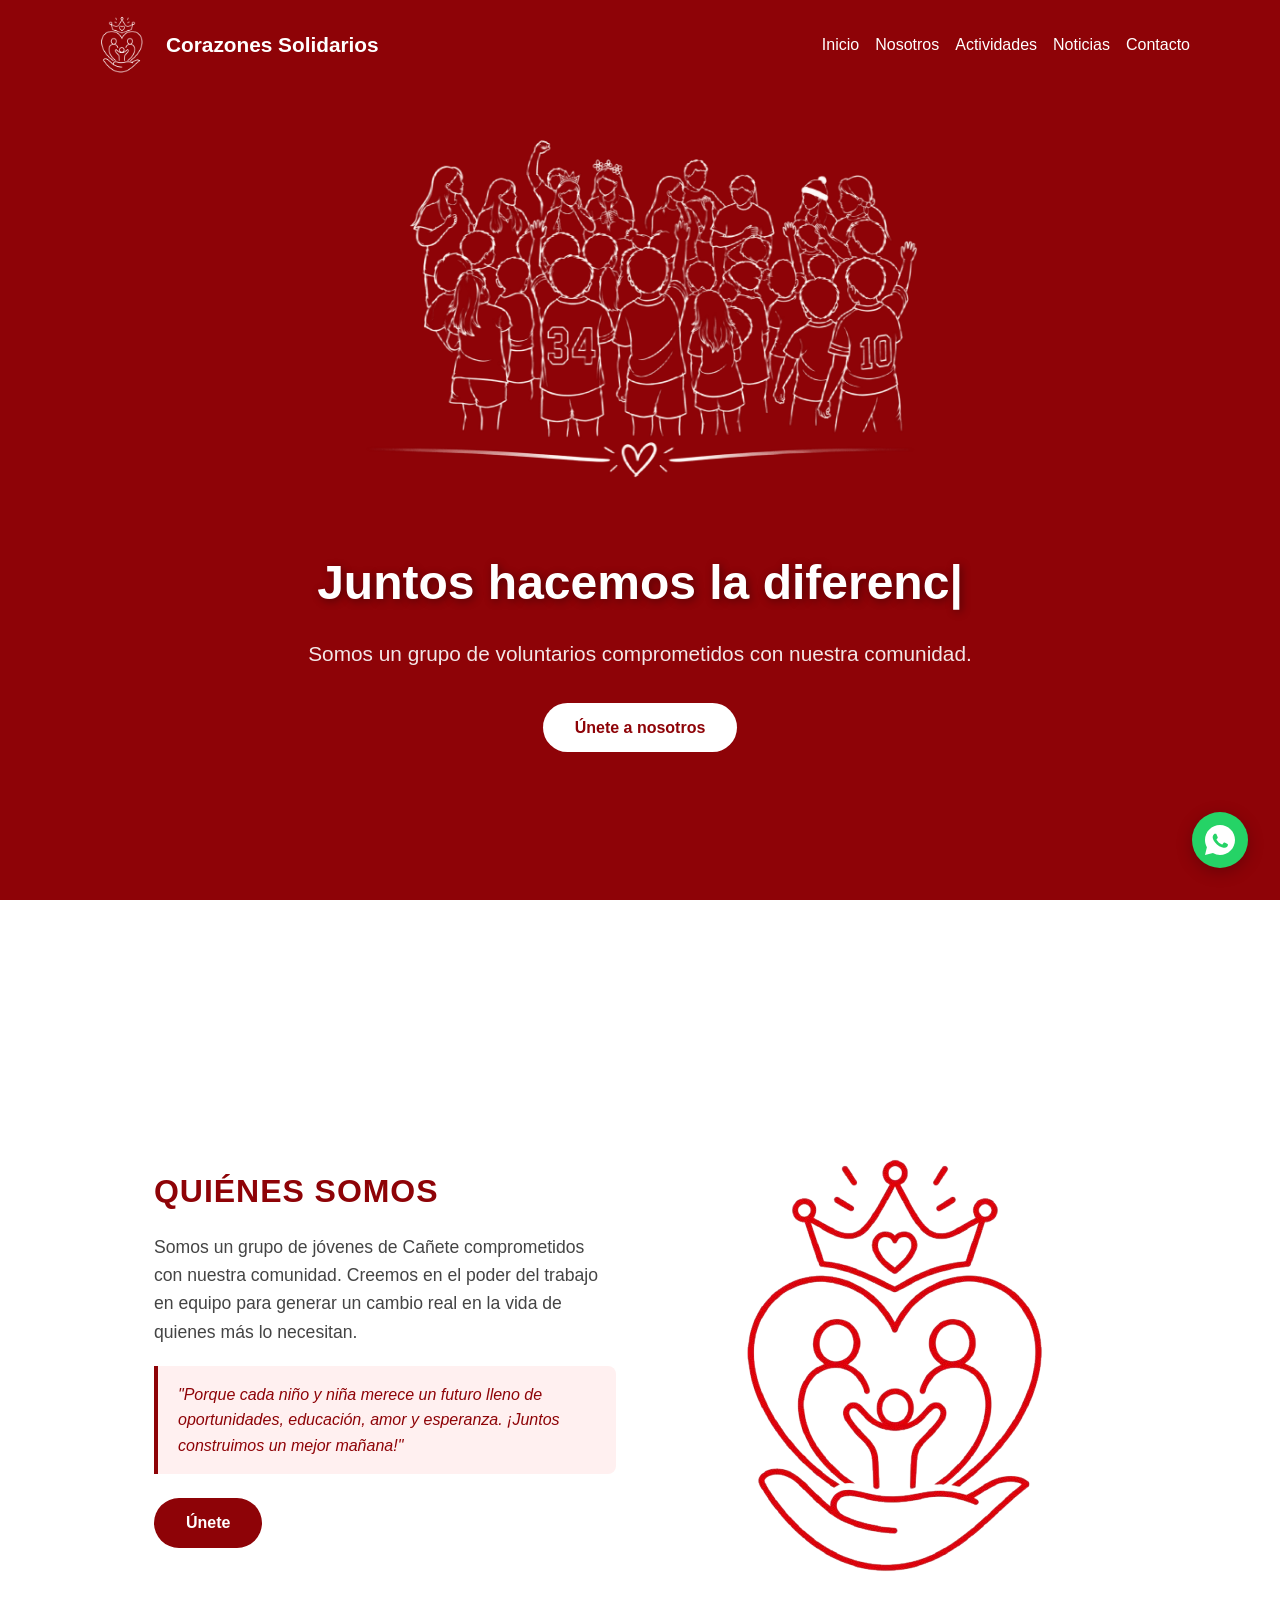
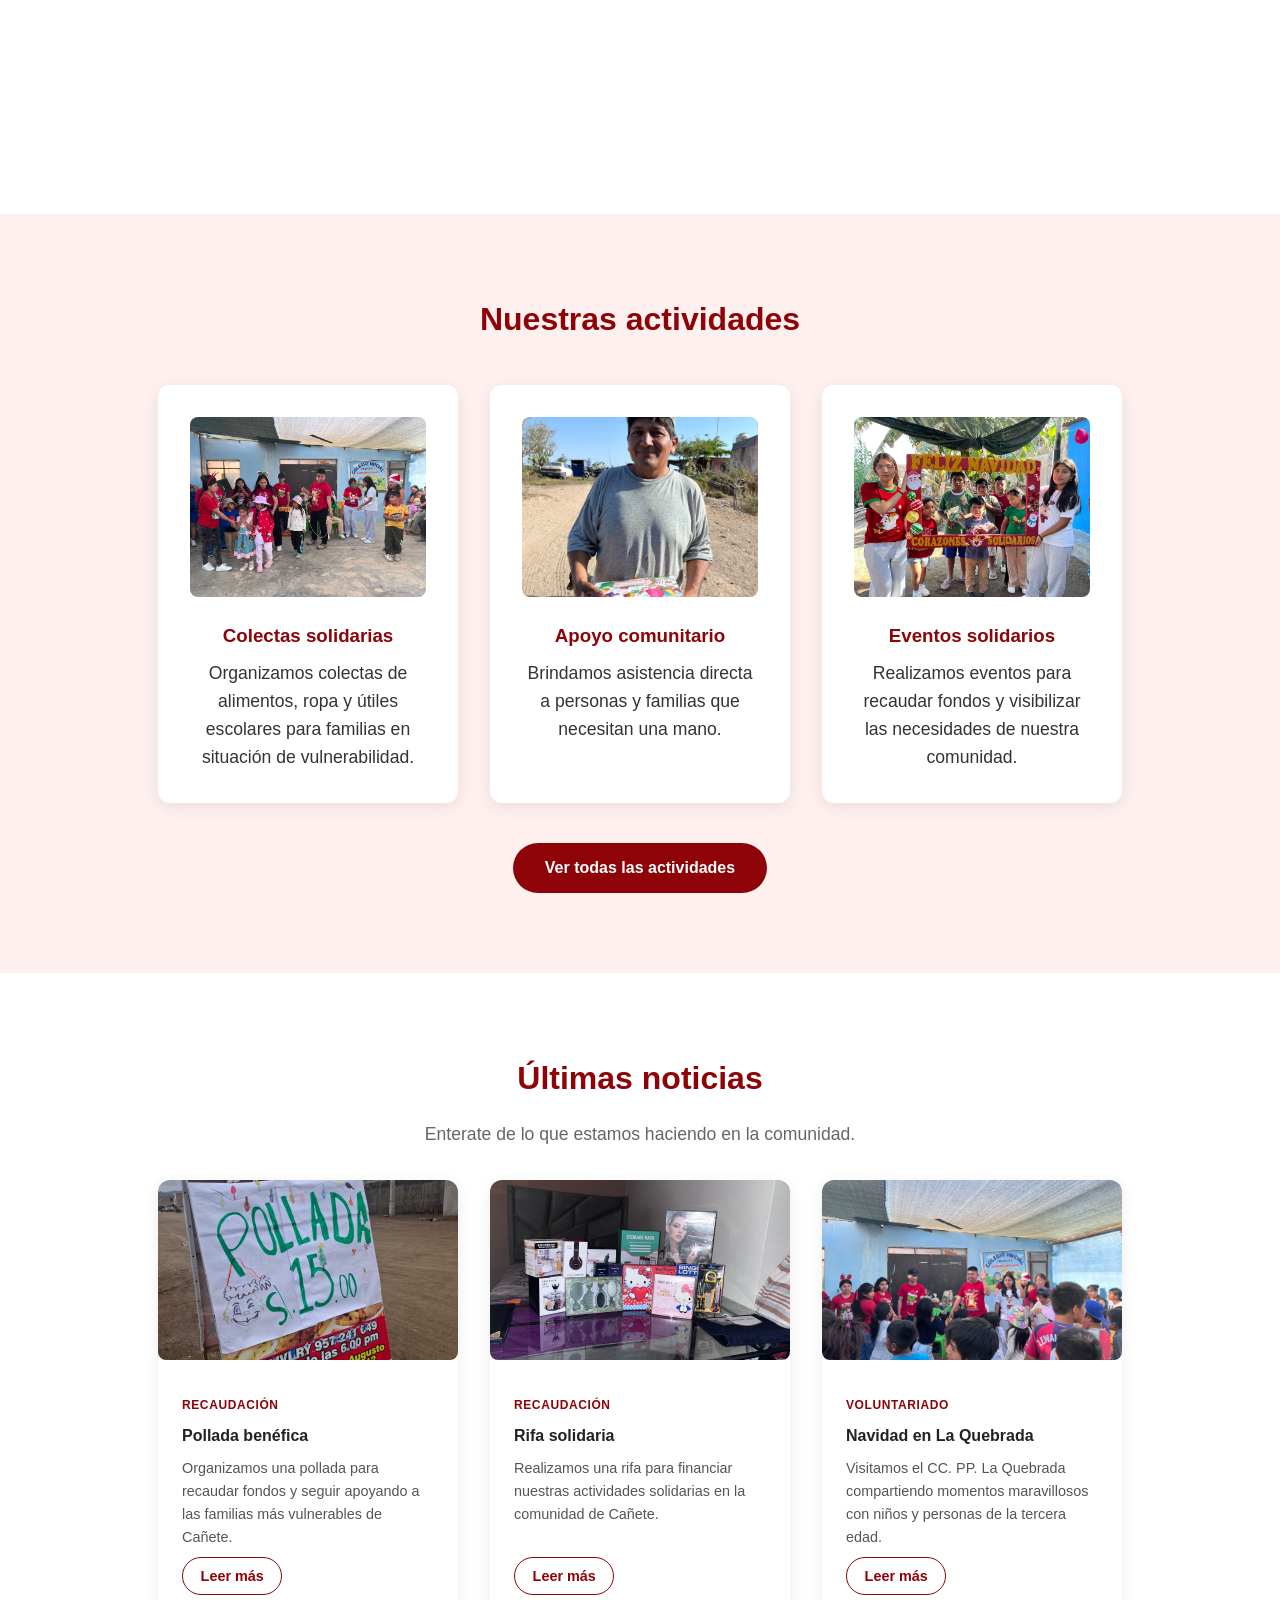
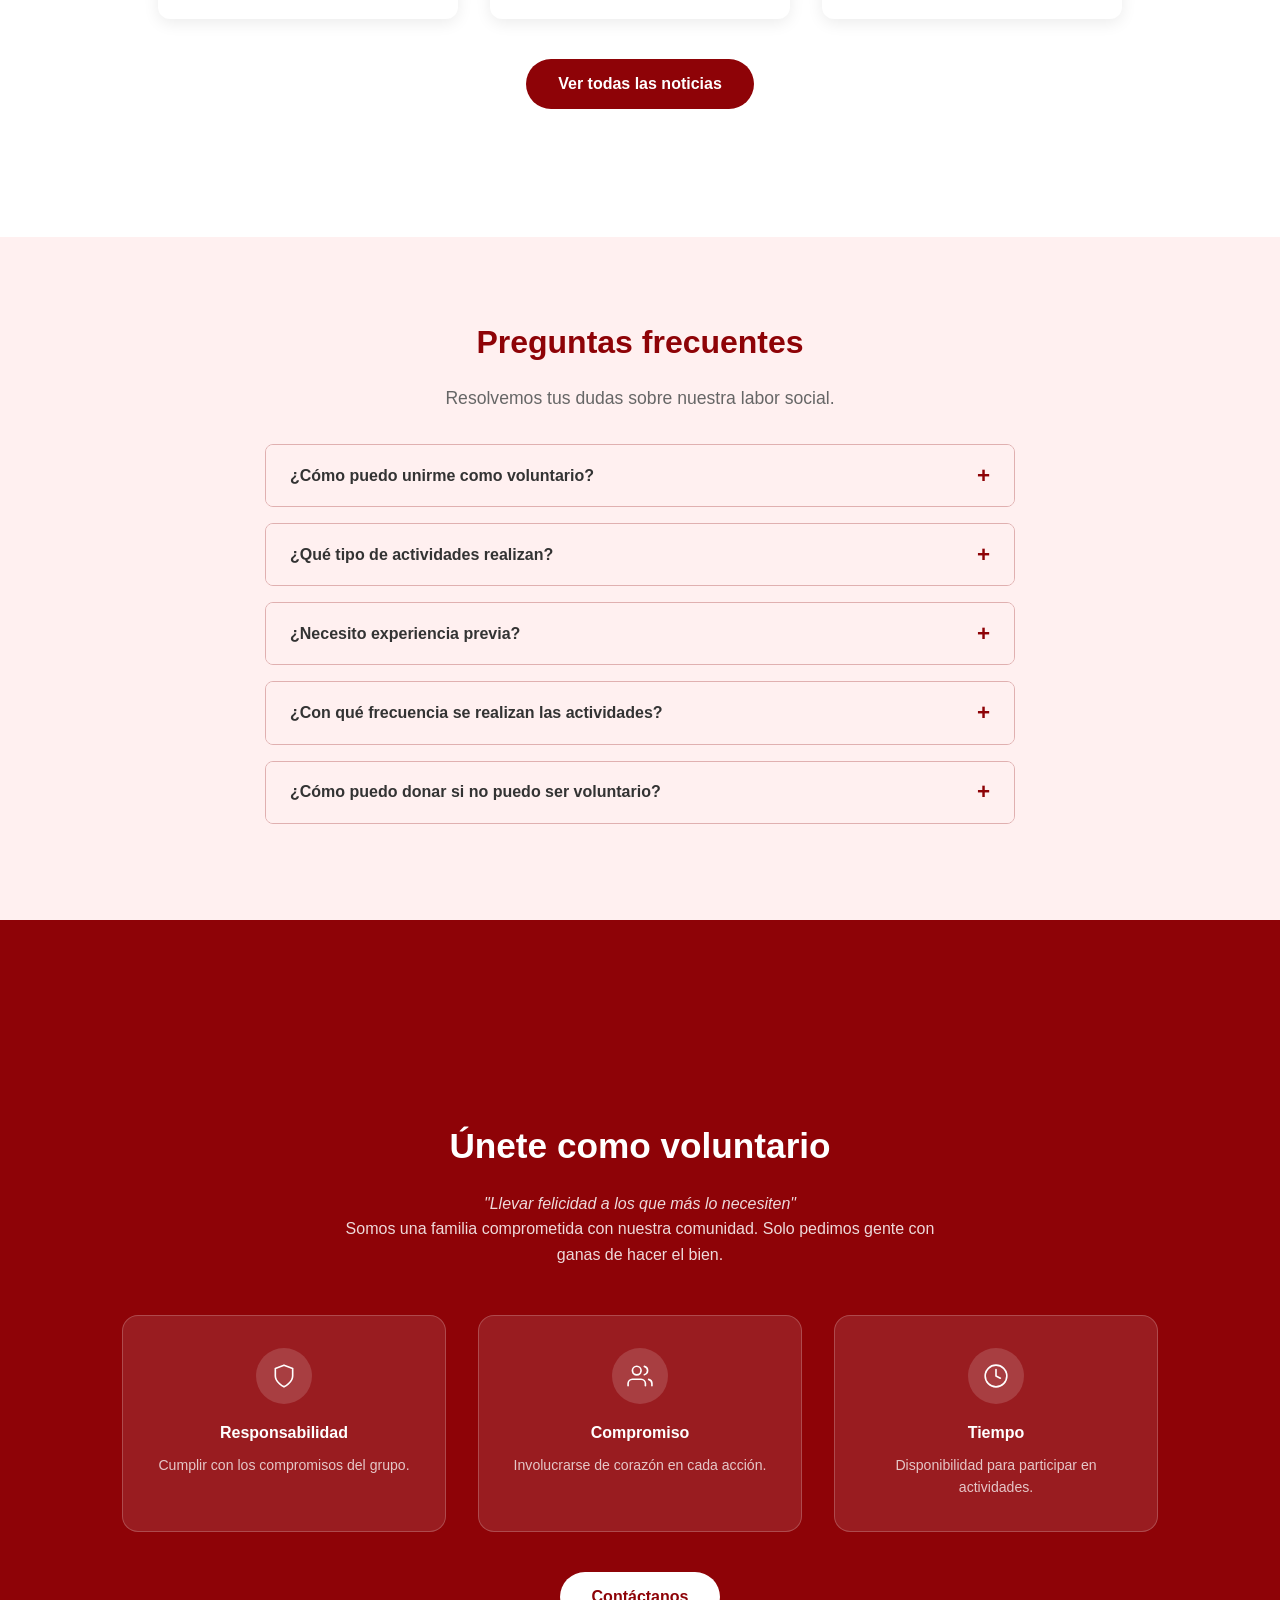
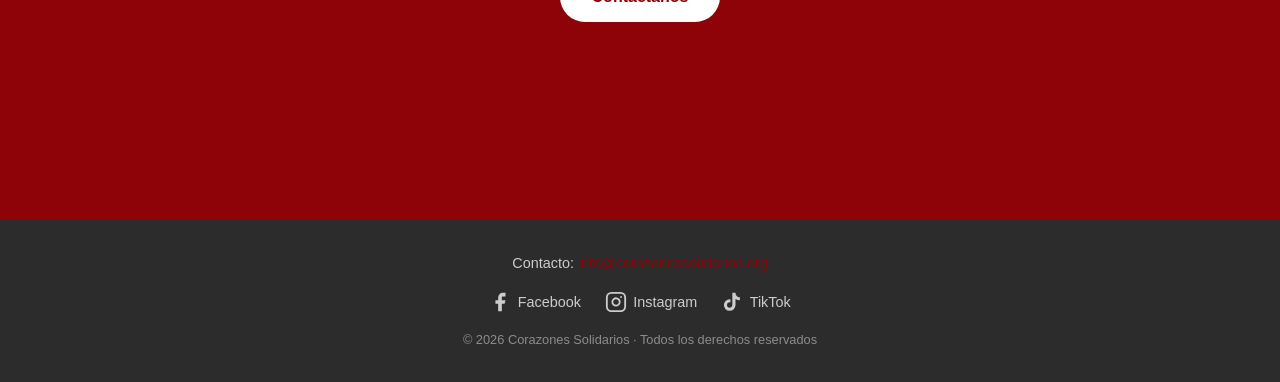
<file: index.html>
<!DOCTYPE html>
<html lang="es">
<head>
  <meta charset="UTF-8" />
  <meta name="viewport" content="width=device-width, initial-scale=1.0" />
  <title>Corazones Solidarios</title>
  <link rel="stylesheet" href="css/styles.css" />
</head>
<body>

  <div id="nav-overlay" class="nav-overlay"></div>

  <ul id="nav-menu">
    <li><a href="index.html">Inicio</a></li>
    <li><a href="quienes-somos.html">Nosotros</a></li>
    <li><a href="actividades.html">Actividades</a></li>
    <li><a href="noticias.html">Noticias</a></li>
    <li><a href="contacto.html">Contacto</a></li>
  </ul>

  <!-- HERO + HEADER fusionados -->
  <section class="hero">

    <header>
      <div class="nav-container">
        <div class="logo">
          <img src="images/logo.png" alt="Corazones Solidarios" onerror="this.style.display='none'" />
          <span>Corazones Solidarios</span>
        </div>
        <nav>
          <ul class="nav-desktop">
            <li><a href="index.html">Inicio</a></li>
            <li><a href="quienes-somos.html">Nosotros</a></li>
            <li><a href="actividades.html">Actividades</a></li>
            <li><a href="noticias.html">Noticias</a></li>
            <li><a href="contacto.html">Contacto</a></li>
          </ul>
          <button class="hamburger" id="hamburger" aria-label="Menú">
            <span></span><span></span><span></span>
          </button>
        </nav>
      </div>
    </header>

    <div class="hero-content">
      <img src="images/portadaSinFondo.png" alt="Voluntarios" class="hero-img" />
      <h1 id="typewriter"></h1>
      <p>Somos un grupo de voluntarios comprometidos con nuestra comunidad.</p>
      <a href="#voluntariado" class="btn">Únete a nosotros</a>
    </div>

  </section>

  <!-- QUIÉNES SOMOS -->
  <section id="quienes-somos" class="section quienes-somos-full">
    <div class="quienes-grid">
      <div class="quienes-texto">
        <h2>Quiénes somos</h2>
        <p>Somos un grupo de jóvenes de Cañete comprometidos con nuestra comunidad. Creemos en el poder del trabajo en equipo para generar un cambio real en la vida de quienes más lo necesitan.</p>
        <blockquote class="quienes-frase">"Porque cada niño y niña merece un futuro lleno de oportunidades, educación, amor y esperanza. ¡Juntos construimos un mejor mañana!"</blockquote>
        <a href="quienes-somos.html" class="btn btn-rojo" style="margin-top:1.5rem;">Únete</a>
      </div>
      <div class="quienes-logo">
        <img src="images/logoLR.png" alt="Corazones Solidarios" />
      </div>
    </div>
  </section>

  <!-- ACTIVIDADES -->
  <section id="actividades" class="section section-alt">
    <h2>Nuestras actividades</h2>
    <div class="cards">
      <div class="card">
        <img src="images/foto1.jpeg" alt="Colectas solidarias" />
        <h3>Colectas solidarias</h3>
        <p>Organizamos colectas de alimentos, ropa y útiles escolares para familias en situación de vulnerabilidad.</p>
      </div>
      <div class="card">
        <img src="images/foto3.jpeg" alt="Apoyo comunitario" />
        <h3>Apoyo comunitario</h3>
        <p>Brindamos asistencia directa a personas y familias que necesitan una mano.</p>
      </div>
      <div class="card">
        <img src="images/foto5.jpeg" alt="Eventos solidarios" />
        <h3>Eventos solidarios</h3>
        <p>Realizamos eventos para recaudar fondos y visibilizar las necesidades de nuestra comunidad.</p>
      </div>
    </div>
    <a href="actividades.html" class="btn btn-rojo" style="margin-top:2.5rem;display:inline-block;">Ver todas las actividades</a>
  </section>

  <!-- NOTICIAS -->
  <section id="noticias" class="section">
    <h2>Últimas noticias</h2>
    <p class="faq-subtitulo">Enterate de lo que estamos haciendo en la comunidad.</p>
    <div class="cards noticias-grid">

      <div class="card noticia-card">
        <img src="images/pollada.jpeg" alt="Pollada benéfica" />
        <div class="noticia-body">
          <span class="noticia-tag">Recaudación</span>
          <h3>Pollada benéfica</h3>
          <p>Organizamos una pollada para recaudar fondos y seguir apoyando a las familias más vulnerables de Cañete.</p>
          <a href="noticias.html" class="btn-leer">Leer más</a>
        </div>
      </div>

      <div class="card noticia-card">
        <img src="images/rifa.jpeg" alt="Rifa solidaria" />
        <div class="noticia-body">
          <span class="noticia-tag">Recaudación</span>
          <h3>Rifa solidaria</h3>
          <p>Realizamos una rifa para financiar nuestras actividades solidarias en la comunidad de Cañete.</p>
          <a href="noticias.html" class="btn-leer">Leer más</a>
        </div>
      </div>

      <div class="card noticia-card">
        <img src="images/foto6.jpeg" alt="Navidad La Quebrada" />
        <div class="noticia-body">
          <span class="noticia-tag">Voluntariado</span>
          <h3>Navidad en La Quebrada</h3>
          <p>Visitamos el CC. PP. La Quebrada compartiendo momentos maravillosos con niños y personas de la tercera edad.</p>
          <a href="noticias.html" class="btn-leer">Leer más</a>
        </div>
      </div>

    </div>
    <a href="noticias.html" class="btn btn-rojo" style="margin-top:2.5rem;display:inline-block;">Ver todas las noticias</a>
  </section>

  <!-- FAQ -->
  <section id="faq" class="section section-alt" style="margin-top: 3rem;">
    <h2>Preguntas frecuentes</h2>
    <p class="faq-subtitulo">Resolvemos tus dudas sobre nuestra labor social.</p>
    <div class="faq-list">

      <div class="faq-item">
        <button class="faq-question">¿Cómo puedo unirme como voluntario? <span class="faq-icon">+</span></button>
        <div class="faq-answer"><p>Completa el formulario en la sección de voluntariado. Nos ponemos en contacto para coordinar una reunión de bienvenida.</p></div>
      </div>

      <div class="faq-item">
        <button class="faq-question">¿Qué tipo de actividades realizan? <span class="faq-icon">+</span></button>
        <div class="faq-answer"><p>Organizamos colectas de alimentos, útiles y ropa, visitas a familias en situación vulnerable, y eventos solidarios para recaudar fondos.</p></div>
      </div>

      <div class="faq-item">
        <button class="faq-question">¿Necesito experiencia previa? <span class="faq-icon">+</span></button>
        <div class="faq-answer"><p>No. Solo necesitás ganas de ayudar, responsabilidad y compromiso. Nosotros te orientamos en todo momento.</p></div>
      </div>

      <div class="faq-item">
        <button class="faq-question">¿Con qué frecuencia se realizan las actividades? <span class="faq-icon">+</span></button>
        <div class="faq-answer"><p>Las actividades varían según el mes. Generalmente hay al menos una acción solidaria por mes, con convocatorias previas por nuestros canales.</p></div>
      </div>

      <div class="faq-item">
        <button class="faq-question">¿Cómo puedo donar si no puedo ser voluntario? <span class="faq-icon">+</span></button>
        <div class="faq-answer"><p>Puedes contactarnos por email y te indicamos cómo hacer llegar tu donación de alimentos, ropa o dinero.</p></div>
      </div>

    </div>
  </section>

  <!-- VOLUNTARIADO -->
  <section id="voluntariado" class="voluntariado-section">
    <div class="voluntariado-inner">
      <div class="voluntariado-top">
        <h2>Únete como voluntario</h2>
        <p class="vol-frase">"Llevar felicidad a los que más lo necesiten"</p>
        <p>Somos una familia comprometida con nuestra comunidad. Solo pedimos gente con ganas de hacer el bien.</p>
      </div>
      <div class="voluntariado-requisitos">
        <div class="vol-req">
          <div class="vol-req-icon">
            <svg xmlns="http://www.w3.org/2000/svg" viewBox="0 0 24 24" fill="none" stroke="white" stroke-width="1.5" stroke-linecap="round" stroke-linejoin="round"><path d="M12 22s8-4 8-10V5l-8-3-8 3v7c0 6 8 10 8 10z"/></svg>
          </div>
          <strong>Responsabilidad</strong>
          <p>Cumplir con los compromisos del grupo.</p>
        </div>
        <div class="vol-req">
          <div class="vol-req-icon">
            <svg xmlns="http://www.w3.org/2000/svg" viewBox="0 0 24 24" fill="none" stroke="white" stroke-width="1.5" stroke-linecap="round" stroke-linejoin="round"><path d="M17 21v-2a4 4 0 0 0-4-4H5a4 4 0 0 0-4 4v2"/><circle cx="9" cy="7" r="4"/><path d="M23 21v-2a4 4 0 0 0-3-3.87"/><path d="M16 3.13a4 4 0 0 1 0 7.75"/></svg>
          </div>
          <strong>Compromiso</strong>
          <p>Involucrarse de corazón en cada acción.</p>
        </div>
        <div class="vol-req">
          <div class="vol-req-icon">
            <svg xmlns="http://www.w3.org/2000/svg" viewBox="0 0 24 24" fill="none" stroke="white" stroke-width="1.5" stroke-linecap="round" stroke-linejoin="round"><circle cx="12" cy="12" r="10"/><polyline points="12 6 12 12 16 14"/></svg>
          </div>
          <strong>Tiempo</strong>
          <p>Disponibilidad para participar en actividades.</p>
        </div>
      </div>
      <a href="contacto.html" class="btn" style="background:white;color:#8e0307;margin-top:2.5rem;">Contáctanos</a>
    </div>
  </section>

  <!-- FOOTER -->
  <footer>
    <p>Contacto: <a href="mailto:info@corazonessolidarios.org">info@corazonessolidarios.org</a></p>
    <div class="footer-social">
      <a href="https://www.facebook.com/profile.php?id=61580098306683" target="_blank" aria-label="Facebook">
        <svg xmlns="http://www.w3.org/2000/svg" width="22" height="22" viewBox="0 0 24 24" fill="currentColor"><path d="M18 2h-3a5 5 0 0 0-5 5v3H7v4h3v8h4v-8h3l1-4h-4V7a1 1 0 0 1 1-1h3z"/></svg>
        Facebook
      </a>
      <a href="https://www.instagram.com/corazones_solidarios.pe" target="_blank" aria-label="Instagram">
        <svg xmlns="http://www.w3.org/2000/svg" width="22" height="22" viewBox="0 0 24 24" fill="none" stroke="currentColor" stroke-width="2" stroke-linecap="round" stroke-linejoin="round"><rect x="2" y="2" width="20" height="20" rx="5" ry="5"/><path d="M16 11.37A4 4 0 1 1 12.63 8 4 4 0 0 1 16 11.37z"/><line x1="17.5" y1="6.5" x2="17.51" y2="6.5"/></svg>
        Instagram
      </a>
      <a href="https://www.tiktok.com/@corazones_solidarios.pe" target="_blank" aria-label="TikTok">
        <svg xmlns="http://www.w3.org/2000/svg" width="22" height="22" viewBox="0 0 24 24" fill="currentColor"><path d="M19.59 6.69a4.83 4.83 0 0 1-3.77-4.25V2h-3.45v13.67a2.89 2.89 0 0 1-2.88 2.5 2.89 2.89 0 0 1-2.89-2.89 2.89 2.89 0 0 1 2.89-2.89c.28 0 .54.04.79.1V9.01a6.33 6.33 0 0 0-.79-.05 6.34 6.34 0 0 0-6.34 6.34 6.34 6.34 0 0 0 6.34 6.34 6.34 6.34 0 0 0 6.33-6.34V8.69a8.18 8.18 0 0 0 4.78 1.52V6.75a4.85 4.85 0 0 1-1.01-.06z"/></svg>
        TikTok
      </a>
    </div>
    <p class="footer-copy">© 2026 Corazones Solidarios · Todos los derechos reservados</p>
  </footer>

  <!-- WhatsApp flotante -->
  <a href="https://wa.me/51944324914" target="_blank" class="whatsapp-float" aria-label="Contactar por WhatsApp">
    <svg xmlns="http://www.w3.org/2000/svg" viewBox="0 0 32 32" fill="white" width="30" height="30">
      <path d="M16 0C7.163 0 0 7.163 0 16c0 2.822.736 5.471 2.027 7.773L0 32l8.437-2.01A15.93 15.93 0 0 0 16 32c8.837 0 16-7.163 16-16S24.837 0 16 0zm8.073 22.374c-.334.937-1.956 1.786-2.687 1.898-.687.106-1.552.15-2.504-.158-.578-.185-1.32-.432-2.267-.847-3.988-1.724-6.594-5.74-6.794-6.007-.2-.267-1.628-2.164-1.628-4.128s1.03-2.928 1.395-3.328c.365-.4.797-.5 1.063-.5.266 0 .531.002.764.014.245.012.573-.093.897.684.334.8 1.133 2.764 1.233 2.964.1.2.167.433.033.7-.133.267-.2.433-.4.666-.2.234-.42.522-.6.7-.2.2-.408.416-.175.816.233.4 1.035 1.707 2.22 2.765 1.525 1.358 2.81 1.778 3.21 1.978.4.2.633.167.867-.1.233-.267.998-1.166 1.265-1.566.267-.4.533-.333.9-.2.366.133 2.328 1.098 2.728 1.298.4.2.666.3.766.467.1.166.1.966-.234 1.903z"/>
    </svg>
  </a>

  <script src="js/main.js"></script>
</body>
</html>
</file>
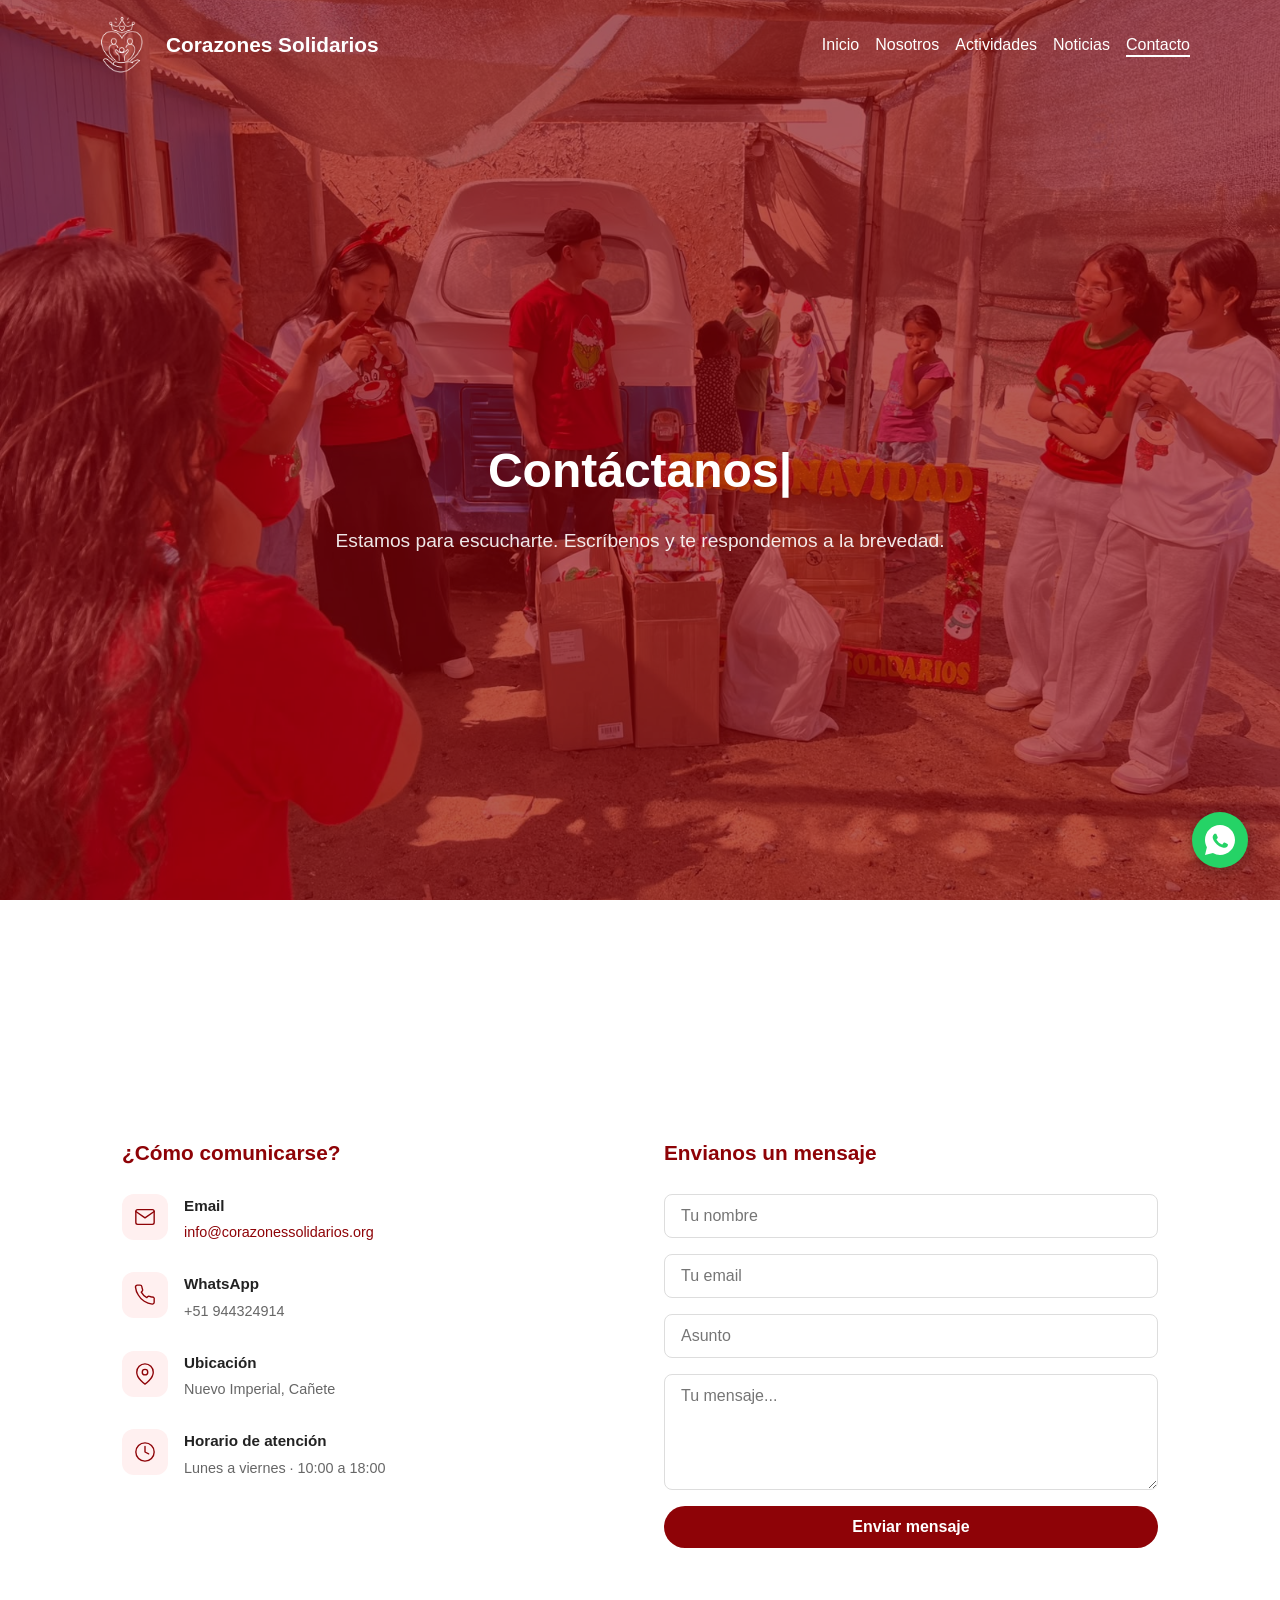
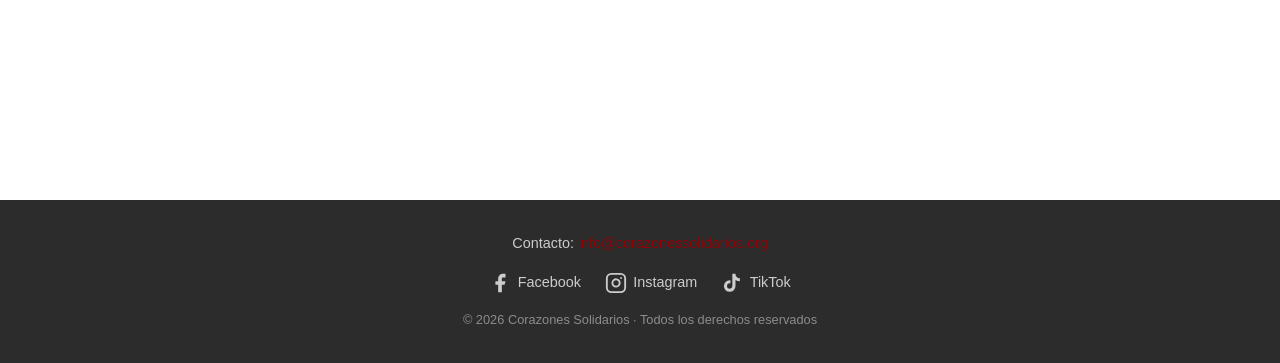
<file: contacto.html>
<!DOCTYPE html>
<html lang="es">
<head>
  <meta charset="UTF-8" />
  <meta name="viewport" content="width=device-width, initial-scale=1.0" />
  <title>Contacto · Corazones Solidarios</title>
  <link rel="stylesheet" href="css/styles.css" />
</head>
<body>

  <div id="nav-overlay" class="nav-overlay"></div>

  <ul id="nav-menu">
    <li><a href="index.html">Inicio</a></li>
    <li><a href="quienes-somos.html">Nosotros</a></li>
    <li><a href="actividades.html">Actividades</a></li>
    <li><a href="noticias.html">Noticias</a></li>
    <li><a href="contacto.html" class="nav-active">Contacto</a></li>
  </ul>

  <div class="contacto-hero-full">

    <header class="header-page">
      <div class="nav-container">
        <div class="logo">
          <img src="images/logo.png" alt="Corazones Solidarios" onerror="this.style.display='none'" />
          <span>Corazones Solidarios</span>
        </div>
        <nav>
          <ul class="nav-desktop">
            <li><a href="index.html">Inicio</a></li>
            <li><a href="quienes-somos.html">Nosotros</a></li>
            <li><a href="actividades.html">Actividades</a></li>
            <li><a href="noticias.html">Noticias</a></li>
            <li><a href="contacto.html" class="nav-active">Contacto</a></li>
          </ul>
          <button class="hamburger" id="hamburger" aria-label="Menú">
            <span></span><span></span><span></span>
          </button>
        </nav>
      </div>
    </header>

    <div class="contacto-hero-content">
      <h1 id="contacto-typewriter"></h1>
      <p>Estamos para escucharte. Escríbenos y te respondemos a la brevedad.</p>
    </div>

  </div>

  <main class="contacto-main">

    <div class="contacto-grid">

      <div class="contacto-info">
        <h2>¿Cómo comunicarse?</h2>

        <div class="contacto-item">
          <div class="contacto-icon-svg">
            <svg xmlns="http://www.w3.org/2000/svg" viewBox="0 0 24 24" fill="none" stroke="#8e0307" stroke-width="1.5" stroke-linecap="round" stroke-linejoin="round"><path d="M4 4h16c1.1 0 2 .9 2 2v12c0 1.1-.9 2-2 2H4c-1.1 0-2-.9-2-2V6c0-1.1.9-2 2-2z"/><polyline points="22,6 12,13 2,6"/></svg>
          </div>
          <div>
            <strong>Email</strong>
            <p><a href="mailto:info@corazonessolidarios.org">info@corazonessolidarios.org</a></p>
          </div>
        </div>

        <div class="contacto-item">
          <div class="contacto-icon-svg">
            <svg xmlns="http://www.w3.org/2000/svg" viewBox="0 0 24 24" fill="none" stroke="#8e0307" stroke-width="1.5" stroke-linecap="round" stroke-linejoin="round"><path d="M22 16.92v3a2 2 0 0 1-2.18 2 19.79 19.79 0 0 1-8.63-3.07A19.5 19.5 0 0 1 4.69 12a19.79 19.79 0 0 1-3.07-8.67A2 2 0 0 1 3.6 1.27h3a2 2 0 0 1 2 1.72c.127.96.361 1.903.7 2.81a2 2 0 0 1-.45 2.11L7.91 8.91a16 16 0 0 0 6 6l.91-.91a2 2 0 0 1 2.11-.45c.907.339 1.85.573 2.81.7A2 2 0 0 1 22 16.92z"/></svg>
          </div>
          <div>
            <strong>WhatsApp</strong>
            <p>+51 944324914</p>
          </div>
        </div>

        <div class="contacto-item">
          <div class="contacto-icon-svg">
            <svg xmlns="http://www.w3.org/2000/svg" viewBox="0 0 24 24" fill="none" stroke="#8e0307" stroke-width="1.5" stroke-linecap="round" stroke-linejoin="round"><path d="M21 10c0 7-9 13-9 13s-9-6-9-13a9 9 0 0 1 18 0z"/><circle cx="12" cy="10" r="3"/></svg>
          </div>
          <div>
            <strong>Ubicación</strong>
            <p>Nuevo Imperial, Cañete</p>
          </div>
        </div>

        <div class="contacto-item">
          <div class="contacto-icon-svg">
            <svg xmlns="http://www.w3.org/2000/svg" viewBox="0 0 24 24" fill="none" stroke="#8e0307" stroke-width="1.5" stroke-linecap="round" stroke-linejoin="round"><circle cx="12" cy="12" r="10"/><polyline points="12 6 12 12 16 14"/></svg>
          </div>
          <div>
            <strong>Horario de atención</strong>
            <p>Lunes a viernes · 10:00 a 18:00</p>
          </div>
        </div>

      </div>

      <div class="contacto-form-wrap">
        <h2>Envianos un mensaje</h2>
        <form id="form-contacto">
          <input type="text" name="name" placeholder="Tu nombre" required />
          <input type="email" name="email" placeholder="Tu email" required />
          <input type="text" name="subject" placeholder="Asunto" />
          <textarea name="message" placeholder="Tu mensaje..." rows="5" required></textarea>
          <button type="submit" class="btn btn-rojo">Enviar mensaje</button>
        </form>
      </div>

    </div>

  </main>

  <footer>
    <p>Contacto: <a href="mailto:info@corazonessolidarios.org">info@corazonessolidarios.org</a></p>
    <div class="footer-social">
      <a href="https://www.facebook.com/profile.php?id=61580098306683" target="_blank" aria-label="Facebook">
        <svg xmlns="http://www.w3.org/2000/svg" width="22" height="22" viewBox="0 0 24 24" fill="currentColor"><path d="M18 2h-3a5 5 0 0 0-5 5v3H7v4h3v8h4v-8h3l1-4h-4V7a1 1 0 0 1 1-1h3z"/></svg>
        Facebook
      </a>
      <a href="https://www.instagram.com/corazones_solidarios.pe" target="_blank" aria-label="Instagram">
        <svg xmlns="http://www.w3.org/2000/svg" width="22" height="22" viewBox="0 0 24 24" fill="none" stroke="currentColor" stroke-width="2" stroke-linecap="round" stroke-linejoin="round"><rect x="2" y="2" width="20" height="20" rx="5" ry="5"/><path d="M16 11.37A4 4 0 1 1 12.63 8 4 4 0 0 1 16 11.37z"/><line x1="17.5" y1="6.5" x2="17.51" y2="6.5"/></svg>
        Instagram
      </a>
      <a href="https://www.tiktok.com/@corazones_solidarios.pe" target="_blank" aria-label="TikTok">
        <svg xmlns="http://www.w3.org/2000/svg" width="22" height="22" viewBox="0 0 24 24" fill="currentColor"><path d="M19.59 6.69a4.83 4.83 0 0 1-3.77-4.25V2h-3.45v13.67a2.89 2.89 0 0 1-2.88 2.5 2.89 2.89 0 0 1-2.89-2.89 2.89 2.89 0 0 1 2.89-2.89c.28 0 .54.04.79.1V9.01a6.33 6.33 0 0 0-.79-.05 6.34 6.34 0 0 0-6.34 6.34 6.34 6.34 0 0 0 6.34 6.34 6.34 6.34 0 0 0 6.33-6.34V8.69a8.18 8.18 0 0 0 4.78 1.52V6.75a4.85 4.85 0 0 1-1.01-.06z"/></svg>
        TikTok
      </a>
    </div>
    <p class="footer-copy">© 2026 Corazones Solidarios · Todos los derechos reservados</p>
  </footer>

  <!-- Toast notificación -->
  <div id="form-exito" class="toast-exito" style="display:none;">
    <img src="images/logoLR.png" alt="Logo" />
    <p>¡Mensaje enviado! Te respondemos a la brevedad.</p>
  </div>

  <!-- WhatsApp flotante -->
  <a href="https://wa.me/51944324914" target="_blank" class="whatsapp-float" aria-label="Contactar por WhatsApp">
    <svg xmlns="http://www.w3.org/2000/svg" viewBox="0 0 32 32" fill="white" width="30" height="30">
      <path d="M16 0C7.163 0 0 7.163 0 16c0 2.822.736 5.471 2.027 7.773L0 32l8.437-2.01A15.93 15.93 0 0 0 16 32c8.837 0 16-7.163 16-16S24.837 0 16 0zm8.073 22.374c-.334.937-1.956 1.786-2.687 1.898-.687.106-1.552.15-2.504-.158-.578-.185-1.32-.432-2.267-.847-3.988-1.724-6.594-5.74-6.794-6.007-.2-.267-1.628-2.164-1.628-4.128s1.03-2.928 1.395-3.328c.365-.4.797-.5 1.063-.5.266 0 .531.002.764.014.245.012.573-.093.897.684.334.8 1.133 2.764 1.233 2.964.1.2.167.433.033.7-.133.267-.2.433-.4.666-.2.234-.42.522-.6.7-.2.2-.408.416-.175.816.233.4 1.035 1.707 2.22 2.765 1.525 1.358 2.81 1.778 3.21 1.978.4.2.633.167.867-.1.233-.267.998-1.166 1.265-1.566.267-.4.533-.333.9-.2.366.133 2.328 1.098 2.728 1.298.4.2.666.3.766.467.1.166.1.966-.234 1.903z"/>
    </svg>
  </a>

  <script>
    const form = document.getElementById('form-contacto');
    form.addEventListener('submit', async function(e) {
      e.preventDefault();
      const btn = form.querySelector('button');
      btn.textContent = 'Enviando...';
      btn.disabled = true;
      const data = new FormData(form);
      const res = await fetch('https://formspree.io/f/mzebaqro', {
        method: 'POST',
        body: data,
        headers: { 'Accept': 'application/json' }
      });
      if (res.ok) {
        form.reset();
        btn.textContent = 'Enviar mensaje';
        btn.disabled = false;
        const toast = document.getElementById('form-exito');
        toast.style.display = 'flex';
        setTimeout(() => { toast.style.display = 'none'; }, 3500);
      } else {
        btn.textContent = 'Enviar mensaje';
        btn.disabled = false;
        alert('Hubo un error. Intentá de nuevo.');
      }
    });

    const txt = 'Contáctanos';
    const el = document.getElementById('contacto-typewriter');
    let i = 0;
    function type() { if (i < txt.length) { el.textContent += txt[i++]; setTimeout(type, 80); } }
    type();

    const hamburger = document.getElementById('hamburger');
    const navMenu = document.getElementById('nav-menu');
    const overlay = document.getElementById('nav-overlay');
    function cerrarMenu() {
      hamburger.classList.remove('open');
      navMenu.classList.remove('open');
      overlay.classList.remove('open');
      document.body.classList.remove('menu-open');
    }
    hamburger.addEventListener('click', () => {
      const isOpen = navMenu.classList.toggle('open');
      hamburger.classList.toggle('open');
      overlay.classList.toggle('open');
      document.body.classList.toggle('menu-open', isOpen);
    });
    overlay.addEventListener('click', cerrarMenu);
    navMenu.querySelectorAll('a').forEach(a => a.addEventListener('click', cerrarMenu));
  </script>

</body>
</html>
</file>
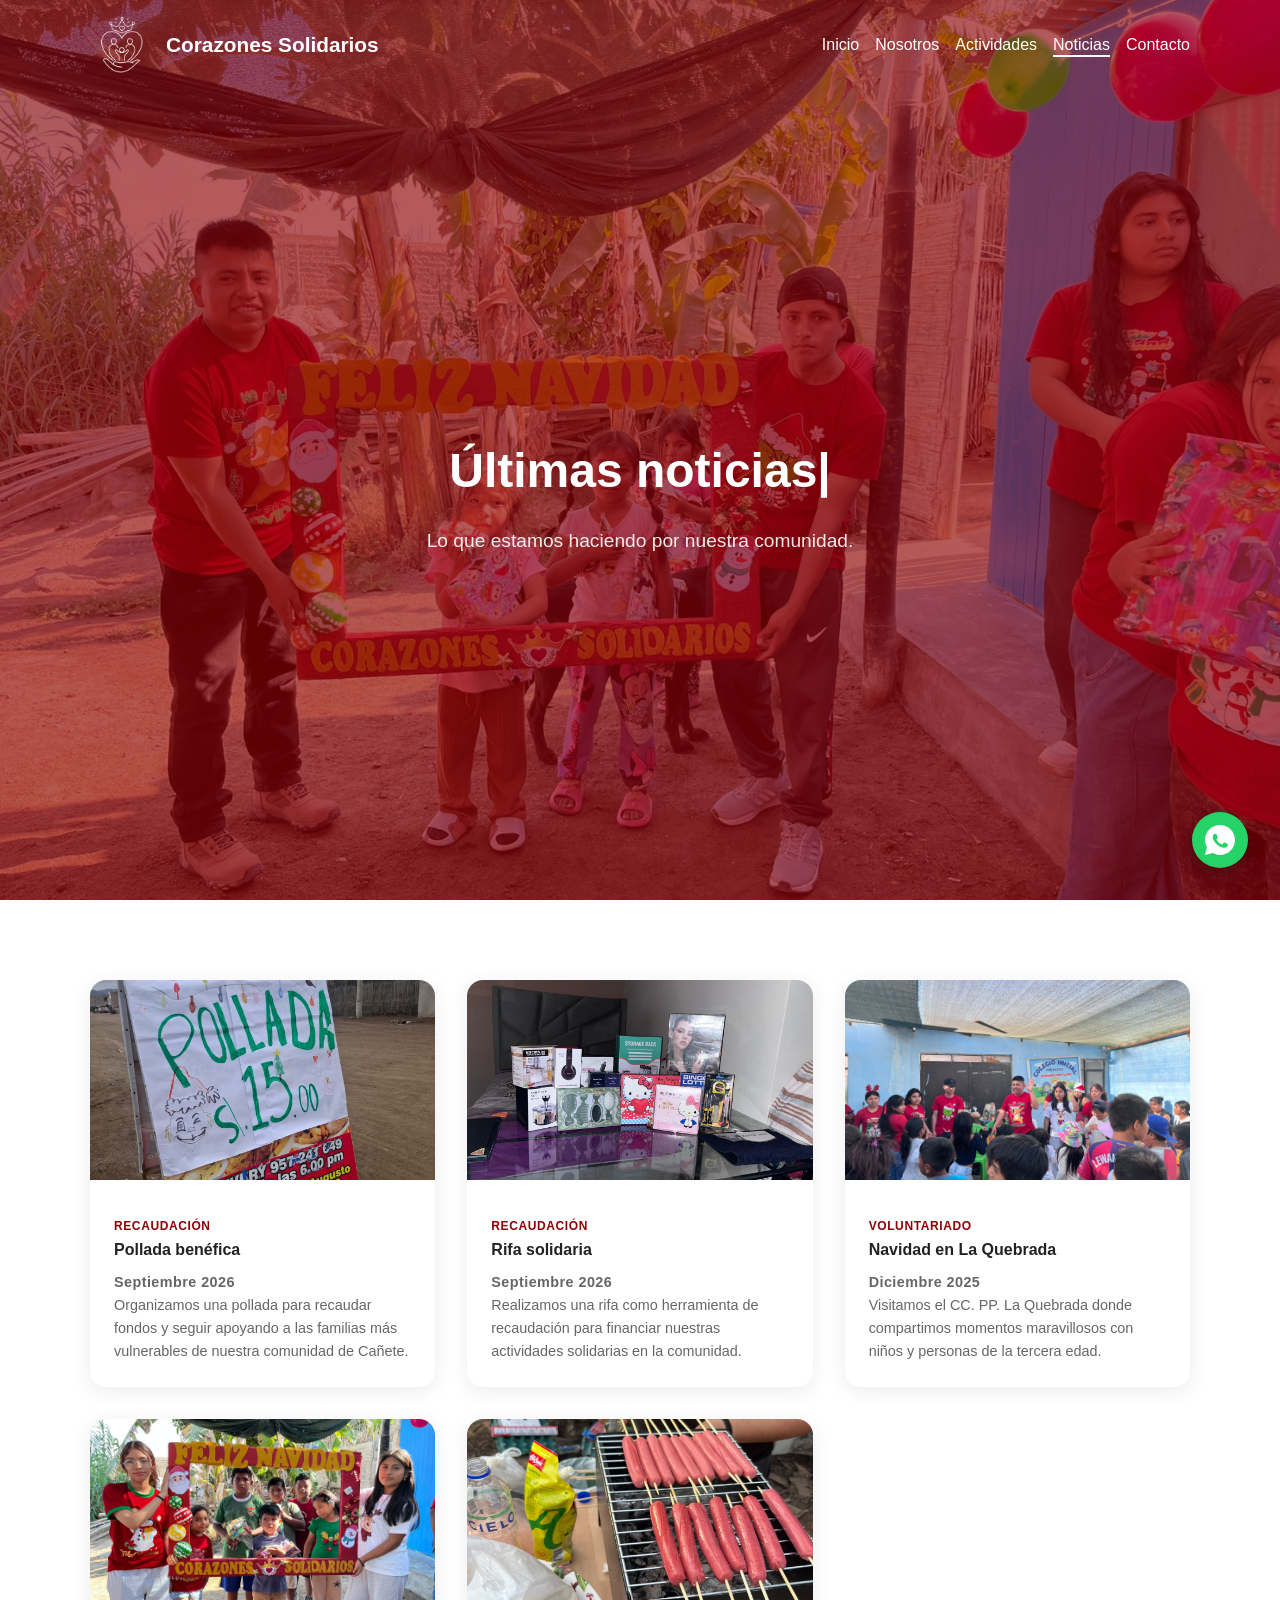
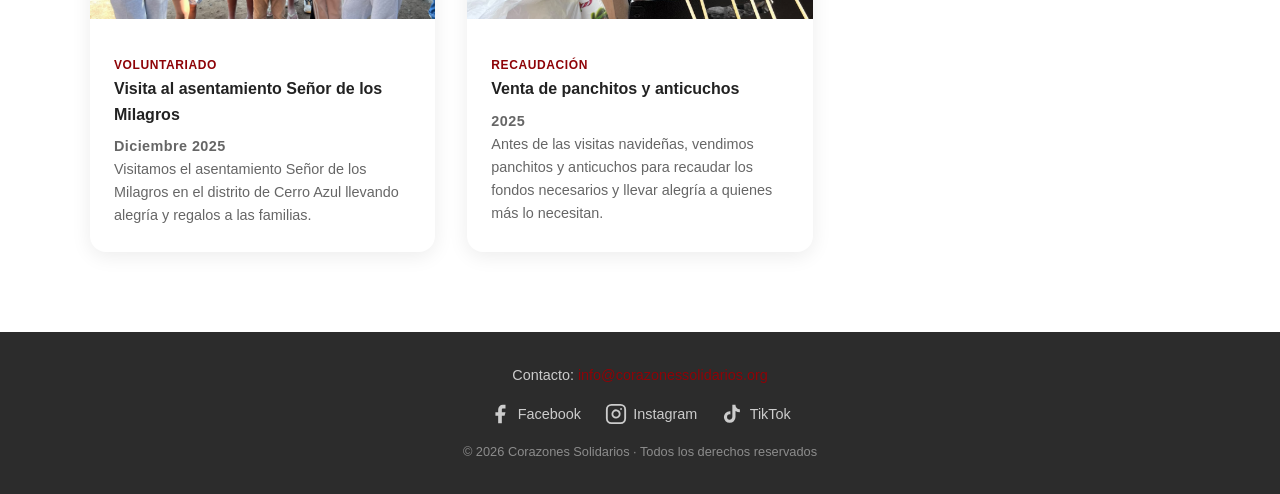
<file: noticias.html>
<!DOCTYPE html>
<html lang="es">
<head>
  <meta charset="UTF-8" />
  <meta name="viewport" content="width=device-width, initial-scale=1.0" />
  <title>Noticias · Corazones Solidarios</title>
  <link rel="stylesheet" href="css/styles.css" />
</head>
<body>

  <div id="nav-overlay" class="nav-overlay"></div>

  <ul id="nav-menu">
    <li><a href="index.html">Inicio</a></li>
    <li><a href="quienes-somos.html">Nosotros</a></li>
    <li><a href="actividades.html">Actividades</a></li>
    <li><a href="noticias.html" class="nav-active">Noticias</a></li>
    <li><a href="contacto.html">Contacto</a></li>
  </ul>

  <div class="act-hero" style="background-image: url('images/foto8.jpeg');">
    <header class="header-page">
      <div class="nav-container">
        <div class="logo">
          <img src="images/logo.png" alt="Corazones Solidarios" onerror="this.style.display='none'" />
          <span>Corazones Solidarios</span>
        </div>
        <nav>
          <ul class="nav-desktop">
            <li><a href="index.html">Inicio</a></li>
            <li><a href="quienes-somos.html">Nosotros</a></li>
            <li><a href="actividades.html">Actividades</a></li>
            <li><a href="noticias.html" class="nav-active">Noticias</a></li>
            <li><a href="contacto.html">Contacto</a></li>
          </ul>
          <button class="hamburger" id="hamburger" aria-label="Menú">
            <span></span><span></span><span></span>
          </button>
        </nav>
      </div>
    </header>
    <div class="act-hero-content">
      <h1 id="noticias-typewriter"></h1>
      <p>Lo que estamos haciendo por nuestra comunidad.</p>
    </div>
  </div>

  <section class="noticias-page-section">
    <div class="noticias-page-grid">

      <div class="noticia-full-card">
        <img src="images/pollada.jpeg" alt="Pollada" />
        <div class="noticia-full-body">
          <span class="noticia-tag">Recaudación</span>
          <h3>Pollada benéfica</h3>
          <p class="noticia-fecha">Septiembre 2026</p>
          <p>Organizamos una pollada para recaudar fondos y seguir apoyando a las familias más vulnerables de nuestra comunidad de Cañete.</p>
        </div>
      </div>

      <div class="noticia-full-card">
        <img src="images/rifa.jpeg" alt="Rifa" />
        <div class="noticia-full-body">
          <span class="noticia-tag">Recaudación</span>
          <h3>Rifa solidaria</h3>
          <p class="noticia-fecha">Septiembre 2026</p>
          <p>Realizamos una rifa como herramienta de recaudación para financiar nuestras actividades solidarias en la comunidad.</p>
        </div>
      </div>


      <div class="noticia-full-card">
        <img src="images/foto6.jpeg" alt="La Quebrada" />
        <div class="noticia-full-body">
          <span class="noticia-tag">Voluntariado</span>
          <h3>Navidad en La Quebrada</h3>
          <p class="noticia-fecha">Diciembre 2025</p>
          <p>Visitamos el CC. PP. La Quebrada donde compartimos momentos maravillosos con niños y personas de la tercera edad.</p>
        </div>
      </div>

      <div class="noticia-full-card">
        <img src="images/foto5.jpeg" alt="Señor de los Milagros" />
        <div class="noticia-full-body">
          <span class="noticia-tag">Voluntariado</span>
          <h3>Visita al asentamiento Señor de los Milagros</h3>
          <p class="noticia-fecha">Diciembre 2025</p>
          <p>Visitamos el asentamiento Señor de los Milagros en el distrito de Cerro Azul llevando alegría y regalos a las familias.</p>
        </div>
      </div>

      <div class="noticia-full-card">
        <img src="images/panchitoss.jpeg" alt="Panchitos y anticuchos" />
        <div class="noticia-full-body">
          <span class="noticia-tag">Recaudación</span>
          <h3>Venta de panchitos y anticuchos</h3>
          <p class="noticia-fecha">2025</p>
          <p>Antes de las visitas navideñas, vendimos panchitos y anticuchos para recaudar los fondos necesarios y llevar alegría a quienes más lo necesitan.</p>
        </div>
      </div>

    </div>
  </section>

  <footer>
    <p>Contacto: <a href="mailto:info@corazonessolidarios.org">info@corazonessolidarios.org</a></p>
    <div class="footer-social">
      <a href="https://www.facebook.com/profile.php?id=61580098306683" target="_blank" aria-label="Facebook">
        <svg xmlns="http://www.w3.org/2000/svg" width="22" height="22" viewBox="0 0 24 24" fill="currentColor"><path d="M18 2h-3a5 5 0 0 0-5 5v3H7v4h3v8h4v-8h3l1-4h-4V7a1 1 0 0 1 1-1h3z"/></svg>
        Facebook
      </a>
      <a href="https://www.instagram.com/corazones_solidarios.pe" target="_blank" aria-label="Instagram">
        <svg xmlns="http://www.w3.org/2000/svg" width="22" height="22" viewBox="0 0 24 24" fill="none" stroke="currentColor" stroke-width="2" stroke-linecap="round" stroke-linejoin="round"><rect x="2" y="2" width="20" height="20" rx="5" ry="5"/><path d="M16 11.37A4 4 0 1 1 12.63 8 4 4 0 0 1 16 11.37z"/><line x1="17.5" y1="6.5" x2="17.51" y2="6.5"/></svg>
        Instagram
      </a>
      <a href="https://www.tiktok.com/@corazones_solidarios.pe" target="_blank" aria-label="TikTok">
        <svg xmlns="http://www.w3.org/2000/svg" width="22" height="22" viewBox="0 0 24 24" fill="currentColor"><path d="M19.59 6.69a4.83 4.83 0 0 1-3.77-4.25V2h-3.45v13.67a2.89 2.89 0 0 1-2.88 2.5 2.89 2.89 0 0 1-2.89-2.89 2.89 2.89 0 0 1 2.89-2.89c.28 0 .54.04.79.1V9.01a6.33 6.33 0 0 0-.79-.05 6.34 6.34 0 0 0-6.34 6.34 6.34 6.34 0 0 0 6.34 6.34 6.34 6.34 0 0 0 6.33-6.34V8.69a8.18 8.18 0 0 0 4.78 1.52V6.75a4.85 4.85 0 0 1-1.01-.06z"/></svg>
        TikTok
      </a>
    </div>
    <p class="footer-copy">© 2026 Corazones Solidarios · Todos los derechos reservados</p>
  </footer>

  <a href="https://wa.me/51944324914" target="_blank" class="whatsapp-float" aria-label="Contactar por WhatsApp">
    <svg xmlns="http://www.w3.org/2000/svg" viewBox="0 0 32 32" fill="white" width="30" height="30">
      <path d="M16 0C7.163 0 0 7.163 0 16c0 2.822.736 5.471 2.027 7.773L0 32l8.437-2.01A15.93 15.93 0 0 0 16 32c8.837 0 16-7.163 16-16S24.837 0 16 0zm8.073 22.374c-.334.937-1.956 1.786-2.687 1.898-.687.106-1.552.15-2.504-.158-.578-.185-1.32-.432-2.267-.847-3.988-1.724-6.594-5.74-6.794-6.007-.2-.267-1.628-2.164-1.628-4.128s1.03-2.928 1.395-3.328c.365-.4.797-.5 1.063-.5.266 0 .531.002.764.014.245.012.573-.093.897.684.334.8 1.133 2.764 1.233 2.964.1.2.167.433.033.7-.133.267-.2.433-.4.666-.2.234-.42.522-.6.7-.2.2-.408.416-.175.816.233.4 1.035 1.707 2.22 2.765 1.525 1.358 2.81 1.778 3.21 1.978.4.2.633.167.867-.1.233-.267.998-1.166 1.265-1.566.267-.4.533-.333.9-.2.366.133 2.328 1.098 2.728 1.298.4.2.666.3.766.467.1.166.1.966-.234 1.903z"/>
    </svg>
  </a>

  <script>
    const txt = 'Últimas noticias';
    const el = document.getElementById('noticias-typewriter');
    let i = 0;
    function type() { if (i < txt.length) { el.textContent += txt[i++]; setTimeout(type, 80); } }
    type();

    const hamburger = document.getElementById('hamburger');
    const navMenu = document.getElementById('nav-menu');
    const overlay = document.getElementById('nav-overlay');
    function cerrarMenu() {
      hamburger.classList.remove('open');
      navMenu.classList.remove('open');
      overlay.classList.remove('open');
      document.body.classList.remove('menu-open');
    }
    hamburger.addEventListener('click', () => {
      const isOpen = navMenu.classList.toggle('open');
      hamburger.classList.toggle('open');
      overlay.classList.toggle('open');
      document.body.classList.toggle('menu-open', isOpen);
    });
    overlay.addEventListener('click', cerrarMenu);
    navMenu.querySelectorAll('a').forEach(a => a.addEventListener('click', cerrarMenu));
    function type() {
      if (i < txt.length) { el.textContent += txt[i++]; setTimeout(type, 80); }
    }
    type();
  </script>

</body>
</html>
</file>
<file: css/styles.css>
html, body {
  margin: 0;
  padding: 0;
  width: 100%;
  overflow-x: hidden;
}

* {
  margin: 0;
  padding: 0;
  box-sizing: border-box;
  scrollbar-width: none; /* Firefox */
}

*::-webkit-scrollbar {
  display: none; /* Chrome, Safari */
}

body {
  font-family: 'Segoe UI', sans-serif;
  color: #333;
  line-height: 1.6;
}

/* HEADER + HERO fusionados */
.hero {
  background-color: #8e0307;
  color: white;
  min-height: 100vh;
  display: flex;
  flex-direction: column;
}

header {
  background: transparent;
  color: white;
  padding: 1.25rem 2rem;
}

.nav-container {
  max-width: 1100px;
  margin: 0 auto;
  display: flex;
  justify-content: space-between;
  align-items: center;
}

.logo {
  display: flex;
  align-items: center;
  gap: 0.75rem;
  font-size: 1.3rem;
  font-weight: bold;
}

.logo img {
  height: 80px;
  width: 80px;
  object-fit: cover;
  object-position: center;
  margin: -15px -8px;
}

/* Nav desktop - oculto en móvil */
.nav-desktop {
  list-style: none;
  display: flex;
  gap: 1rem;
}

@media (max-width: 768px) {
  .nav-desktop { display: none; }
}

nav a {
  color: white;
  text-decoration: none;
  font-weight: 500;
  transition: opacity 0.2s;
}

nav a:hover {
  opacity: 0.8;
}

.hero-content {
  flex: 1;
  display: flex;
  flex-direction: column;
  align-items: center;
  justify-content: flex-start;
  text-align: center;
  padding: 0 2rem 0;
  margin-top: 0;
}

.hero-img {
  width: 60%;
  max-width: 700px;
  margin: -20px 0 0.5rem;
  display: block;
}

.hero-content h1 {
  font-size: 3rem;
  margin-bottom: 1rem;
  text-shadow: 2px 2px 8px rgba(0,0,0,0.4);
}

.hero-content p {
  font-size: 1.3rem;
  margin-bottom: 2rem;
  opacity: 0.9;
}

/* BOTÓN */
.btn {
  background: white;
  color: #8e0307;
  padding: 0.75rem 2rem;
  border-radius: 30px;
  text-decoration: none;
  font-weight: bold;
  border: none;
  cursor: pointer;
  font-size: 1rem;
  transition: transform 0.2s, box-shadow 0.2s;
  display: inline-block;
}

.btn:hover {
  transform: translateY(-2px);
  box-shadow: 0 6px 16px rgba(0,0,0,0.2);
}

/* QUIÉNES SOMOS PAGE */
.qs-hero {
  background: #8e0307 url('../images/foto2.jpeg') center/cover no-repeat;
  color: white;
  min-height: 100vh;
  display: flex;
  flex-direction: column;
  position: relative;
}

.qs-hero::before {
  content: '';
  position: absolute;
  inset: 0;
  background: rgba(142, 3, 7, 0.65);
}

.qs-hero .header-page {
  background: transparent;
  position: relative;
  z-index: 1;
}

.qs-hero-content {
  position: relative;
  z-index: 1;
  flex: 1;
  display: flex;
  flex-direction: column;
  align-items: center;
  justify-content: center;
  text-align: center;
  padding: 2rem;
}

.qs-hero-content h1 {
  font-size: 3rem;
  margin-bottom: 1rem;
  min-height: 4rem;
}

.qs-hero-content h1::after {
  content: '|';
  animation: blink 0.7s infinite;
}

.qs-hero p { font-size: 1.2rem; opacity: 0.9; }

/* HISTORIA FULL WIDTH */
.qs-seccion-historia {
  width: 100%;
  padding: 0;
  background: white;
}

.qs-seccion-historia .qs-grid {
  max-width: 1100px;
  margin: 0 auto;
  padding: 4rem 2rem;
}



.qs-section-alt {
  background: #fff0f0;
  width: 100%;
  padding: 4rem 0;
  margin: 0;
}

.qs-valores-section {
  background: white;
  width: 100%;
  min-height: 100vh;
  padding: 5rem 2rem;
  margin: 0;
  box-sizing: border-box;
  display: flex;
  flex-direction: column;
  justify-content: center;
  border-top: none;
}

.qs-title-center {
  font-size: 1.8rem;
  color: #8e0307;
  text-align: center;
  margin-bottom: 2.5rem;
}

.qs-valores {
  display: grid;
  grid-template-columns: repeat(4, 1fr);
  gap: 1.5rem;
  max-width: 1200px;
  margin: 0 auto;
}

.qs-grid {
  display: grid;
  grid-template-columns: 1fr 1fr;
  gap: 3rem;
  align-items: center;
}

@media (max-width: 700px) {
  .qs-grid { grid-template-columns: 1fr; text-align: center; }
}

.qs-texto h2 { font-size: 1.8rem; color: #8e0307; margin-bottom: 1rem; }
.qs-texto p { color: #444; margin-bottom: 0.75rem; font-size: 1.05rem; }

.qs-title-center {
  font-size: 1.8rem;
  color: #8e0307;
  text-align: center;
  margin-bottom: 2.5rem;
}

.qs-valores {
  display: grid;
  grid-template-columns: repeat(auto-fit, minmax(220px, 1fr));
  gap: 2rem;
  max-width: 1100px;
  margin: 0 auto;
  padding: 0 2rem 4rem;
}

.qs-valor {
  background: white;
  border-radius: 16px;
  padding: 2rem 1.5rem;
  text-align: center;
  box-shadow: 0 4px 20px rgba(142,3,7,0.08);
  border-top: 3px solid #8e0307;
  transition: transform 0.2s, box-shadow 0.2s;
}

.qs-valor:hover {
  transform: translateY(-4px);
  box-shadow: 0 8px 28px rgba(142,3,7,0.15);
}

.qs-valor-icon {
  width: 64px;
  height: 64px;
  background: #fff0f0;
  border-radius: 50%;
  display: flex;
  align-items: center;
  justify-content: center;
  margin: 0 auto 1rem;
}

.qs-valor-icon svg {
  width: 30px;
  height: 30px;
}

.qs-valor h3 {
  color: #8e0307;
  margin-bottom: 0.5rem;
  font-size: 1.05rem;
  letter-spacing: 0.03em;
}

.qs-valor p {
  font-size: 0.9rem;
  color: #666;
  line-height: 1.6;
}

.qs-cta {
  background: #8e0307;
  color: white;
  text-align: center;
  padding: 4rem 2rem;
}

.qs-cta {
  background: linear-gradient(135deg, #8e0307 0%, #c0392b 100%);
  color: white;
  text-align: center;
  padding: 6rem 2rem;
  position: relative;
  overflow: hidden;
}

.qs-cta::before {
  content: '';
  position: absolute;
  top: -60px; right: -60px;
  width: 250px; height: 250px;
  border-radius: 50%;
  background: rgba(255,255,255,0.05);
}

.qs-cta::after {
  content: '';
  position: absolute;
  bottom: -80px; left: -40px;
  width: 300px; height: 300px;
  border-radius: 50%;
  background: rgba(255,255,255,0.04);
}

.qs-cta-inner {
  position: relative;
  z-index: 1;
  max-width: 600px;
  margin: 0 auto;
}

.qs-cta-split {
  max-width: 1100px;
  display: grid;
  grid-template-columns: 1fr 1fr;
  align-items: center;
  gap: 4rem;
  text-align: left;
}

.qs-cta-texto {
  display: flex;
  flex-direction: column;
  align-items: flex-start;
}

@media (max-width: 700px) {
  .qs-cta-split { grid-template-columns: 1fr; text-align: center; }
  .qs-cta-texto { align-items: center; }
}

.qs-cta-icon {
  width: 70px;
  height: 70px;
  border: 2px solid rgba(255,255,255,0.4);
  border-radius: 50%;
  display: flex;
  align-items: center;
  justify-content: center;
  margin: 0 auto 1.5rem;
}

.qs-cta-icon svg {
  width: 32px;
  height: 32px;
}

.qs-cta h2 {
  font-size: 2.2rem;
  margin-bottom: 1rem;
}

.qs-cta p {
  font-size: 1.1rem;
  opacity: 0.85;
  margin-bottom: 2.5rem;
}

.btn-cta-white {
  background: white;
  color: #8e0307;
  padding: 0.85rem 2.5rem;
  border-radius: 30px;
  text-decoration: none;
  font-weight: 700;
  font-size: 1rem;
  display: inline-block;
  transition: transform 0.2s, box-shadow 0.2s;
  box-shadow: 0 4px 16px rgba(0,0,0,0.2);
}

.btn-cta-white:hover {
  transform: translateY(-3px);
  box-shadow: 0 8px 24px rgba(0,0,0,0.25);
}

/* MISIÓN Y VISIÓN */
.qs-mv-grid {
  display: grid;
  grid-template-columns: 1fr 1fr;
  max-width: 900px;
  margin: 0 auto;
  padding: 4rem 2rem;
}

@media (max-width: 700px) {
  .qs-mv-grid { grid-template-columns: 1fr; }
}

.qs-mv-item {
  text-align: center;
  padding: 2rem 3rem;
}

.qs-mv-item:first-child {
  border-right: 1px solid #e0b0b0;
}

.qs-mv-item svg {
  width: 52px;
  height: 52px;
  margin-bottom: 1.25rem;
}

.qs-mv-item h3 {
  color: #8e0307;
  font-size: 1.2rem;
  margin-bottom: 1rem;
  text-transform: uppercase;
  letter-spacing: 0.1em;
  font-weight: 700;
}

.qs-mv-item p {
  color: #666;
  font-size: 0.95rem;
  line-height: 1.8;
}

/* VALORES */
.qs-valores {
  display: grid;
  grid-template-columns: repeat(auto-fit, minmax(220px, 1fr));
  gap: 1.5rem;
  max-width: 1100px;
  margin: 0 auto;
  padding: 0 2rem 5rem;
}

.qs-valor {
  background: white;
  border-radius: 16px;
  padding: 2.5rem 1.5rem;
  text-align: center;
  box-shadow: 0 4px 20px rgba(0,0,0,0.06);
  transition: background 0.25s, transform 0.25s;
  position: relative;
  overflow: visible;
}

.qs-valor::before { display: none; }

.qs-valor:hover {
  background: #8e0307;
  transform: translateY(-4px);
}

.qs-valor:hover .qs-valor-icon {
  background: rgba(255,255,255,0.15);
}

.qs-valor:hover svg {
  stroke: white;
}

.qs-valor:hover h3,
.qs-valor:hover p {
  color: white;
}

.qs-valor-icon {
  width: 68px;
  height: 68px;
  background: #fff0f0;
  border-radius: 50%;
  display: flex;
  align-items: center;
  justify-content: center;
  margin: 0 auto 1.25rem;
  transition: background 0.25s;
}

.qs-valor-icon svg {
  width: 32px;
  height: 32px;
  transition: stroke 0.25s;
}

.qs-valor h3 {
  color: #8e0307;
  margin-bottom: 0.5rem;
  font-size: 1rem;
  font-weight: 700;
  text-transform: uppercase;
  letter-spacing: 0.06em;
  transition: color 0.25s;
}

.qs-valor p {
  font-size: 0.88rem;
  color: #777;
  line-height: 1.65;
  transition: color 0.25s;
}

@media (max-width: 700px) {
  .qs-valores { grid-template-columns: 1fr 1fr; }
}

.quienes-somos-full {
  max-width: 100%;
  padding: 0;
  background: white;
}

.btn-rojo {
  background: #8e0307;
  color: white;
}

.btn-rojo:hover {
  background: #6e0205;
}


.quienes-grid {
  display: grid;
  grid-template-columns: 1fr 1fr;
  align-items: center;
  gap: 3rem;
  text-align: left;
  max-width: 1100px;
  margin: 0 auto;
  padding: 5rem 2rem;
}

.quienes-texto h2 {
  font-size: 2rem;
  color: #8e0307;
  margin-bottom: 1rem;
  text-transform: uppercase;
  letter-spacing: 0.03em;
}

.quienes-texto p {
  font-size: 1.05rem;
  color: #444;
  max-width: 100%;
  margin: 0;
}

.quienes-frase {
  margin: 1.25rem 0 0;
  padding: 1rem 1.25rem;
  border-left: 4px solid #8e0307;
  background: #fff0f0;
  border-radius: 0 8px 8px 0;
  font-style: italic;
  color: #8e0307;
  font-size: 1rem;
  line-height: 1.6;
}

.quienes-logo {
  display: flex;
  justify-content: center;
  align-items: center;
}

.fotos-marco {
  display: grid;
  grid-template-columns: repeat(3, 1fr);
  gap: 1rem;
  position: relative;
}

.foto-marco {
  width: 100%;
  height: 200px;
  object-fit: cover;
  border-radius: 12px;
  border: 4px solid white;
  box-shadow: 0 8px 24px rgba(0,0,0,0.25);
  cursor: pointer;
  transition: transform 0.2s, box-shadow 0.2s;
}

.foto-marco:hover {
  transform: scale(1.04) rotate(0deg) !important;
  box-shadow: 0 12px 32px rgba(0,0,0,0.35);
  z-index: 10;
  position: relative;
}

/* LIGHTBOX */
.lightbox {
  position: fixed;
  inset: 0;
  background: rgba(0,0,0,0.92);
  z-index: 9999;
  display: flex;
  align-items: center;
  justify-content: center;
  padding: 2rem;
}

.lightbox img {
  max-width: 90vw;
  max-height: 85vh;
  border-radius: 12px;
  box-shadow: 0 20px 60px rgba(0,0,0,0.5);
  animation: zoomIn 0.25s ease;
}

@keyframes zoomIn {
  from { transform: scale(0.85); opacity: 0; }
  to { transform: scale(1); opacity: 1; }
}

.lightbox-close {
  position: fixed;
  top: 1.5rem;
  right: 1.5rem;
  background: white;
  color: #8e0307;
  border: none;
  border-radius: 50%;
  width: 40px;
  height: 40px;
  font-size: 1.1rem;
  cursor: pointer;
  font-weight: bold;
  display: flex;
  align-items: center;
  justify-content: center;
  transition: background 0.2s;
}

.lightbox-close:hover {
  background: #8e0307;
  color: white;
}

.foto-1 { transform: rotate(-3deg); }
.foto-2 { transform: rotate(1deg) translateY(-8px); }
.foto-3 { transform: rotate(-2deg); }

@media (max-width: 700px) {
  .fotos-marco { grid-template-columns: 1fr; }
  .foto-marco { height: 180px; transform: none; }
}

@media (max-width: 700px) {
  .quienes-grid {
    grid-template-columns: 1fr;
    text-align: center;
  }
  .quienes-logo img { width: 200px; }
}

/* SECCIONES */
.section {
  padding: 5rem 2rem;
  max-width: 1100px;
  margin: 0 auto;
  text-align: center;
}

.section-alt {
  background: #fff0f0;
  max-width: 100%;
  padding: 5rem 2rem;
}

.section-alt > * {
  max-width: 1100px;
  margin-left: auto;
  margin-right: auto;
}

.section h2, .section-alt h2 {
  font-size: 2rem;
  color: #8e0307;
  margin-bottom: 1rem;
}

.section p {
  font-size: 1.1rem;
  max-width: 700px;
  margin: 0 auto;
}

/* CARDS */
.cards {
  display: flex;
  gap: 2rem;
  justify-content: center;
  flex-wrap: wrap;
  margin-top: 2.5rem;
}

.card {
  background: white;
  border-radius: 12px;
  padding: 2rem;
  width: 300px;
  box-shadow: 0 4px 16px rgba(0,0,0,0.08);
  text-align: center;
}

.card img {
  width: 100%;
  height: 180px;
  object-fit: cover;
  border-radius: 8px;
  margin-bottom: 1rem;
}

.card h3 {
  color: #8e0307;
  margin-bottom: 0.5rem;
}

/* MISIÓN Y REQUISITOS */
.mision {
  background: #fff0f0;
  border-left: 4px solid #8e0307;
  border-radius: 8px;
  padding: 1.5rem 2rem;
  margin: 1.5rem auto;
  max-width: 700px;
  text-align: left;
}

.mision-frase {
  font-size: 1.4rem;
  font-weight: bold;
  color: #8e0307;
  margin-bottom: 0.75rem;
}

.mision p {
  margin-bottom: 0.5rem;
  max-width: 100%;
}

.requisitos {
  margin: 1.5rem auto;
  max-width: 400px;
}

.requisitos h3 {
  color: #8e0307;
  margin-bottom: 0.75rem;
  font-size: 1.2rem;
}

.requisitos ul {
  list-style: none;
  display: flex;
  justify-content: center;
  gap: 1.5rem;
  flex-wrap: wrap;
}

.requisitos li {
  background: #8e0307;
  color: white;
  padding: 0.5rem 1.25rem;
  border-radius: 20px;
  font-weight: 600;
  font-size: 0.95rem;
}

/* FORMULARIO */
#form-voluntario {
  display: flex;
  flex-direction: column;
  gap: 1rem;
  max-width: 500px;
  margin: 2rem auto 0;
}

#form-voluntario input,
#form-voluntario textarea {
  padding: 0.75rem 1rem;
  border: 1px solid #ddd;
  border-radius: 8px;
  font-size: 1rem;
  font-family: inherit;
}

#form-voluntario input:focus,
#form-voluntario textarea:focus {
  outline: none;
  border-color: #8e0307;
}

/* FOOTER */
footer {
  background: #2c2c2c;
  color: #ccc;
  text-align: center;
  padding: 2rem;
  font-size: 0.9rem;
}

footer a {
  color: #8e0307;
  text-decoration: none;
}

.footer-social {
  display: flex;
  justify-content: center;
  gap: 1.5rem;
  margin-top: 1rem;
}

.footer-social a {
  display: flex;
  align-items: center;
  gap: 0.4rem;
  color: #ccc;
  text-decoration: none;
  font-size: 0.9rem;
  transition: color 0.2s;
}

.footer-social a:hover {
  color: white;
}

.footer-copy {
  margin-top: 1rem;
  font-size: 0.8rem;
  opacity: 0.6;
}

/* TOAST NOTIFICACIÓN */
.toast-exito {
  position: fixed;
  top: 1.5rem;
  right: 1.5rem;
  background: #fff0f0;
  border-left: 4px solid #8e0307;
  border-radius: 12px;
  padding: 1.25rem 1.5rem;
  display: flex;
  align-items: center;
  gap: 1rem;
  box-shadow: 0 8px 30px rgba(0,0,0,0.12);
  z-index: 9998;
  max-width: 320px;
  animation: slideIn 0.35s ease;
}

.toast-exito img {
  width: 40px;
  height: 40px;
  object-fit: contain;
  flex-shrink: 0;
}

.toast-exito p {
  color: #8e0307;
  font-size: 0.95rem;
  font-style: italic;
  font-weight: 500;
  margin: 0;
  max-width: 100%;
}

@keyframes slideIn {
  from { transform: translateX(120%); opacity: 0; }
  to { transform: translateX(0); opacity: 1; }
}

/* MENSAJE ÉXITO FORMULARIO */
.form-exito {
  display: flex;
  flex-direction: column;
  align-items: center;
  justify-content: center;
  gap: 1rem;
  padding: 2.5rem;
  background: #8e0307;
  border-radius: 12px;
  text-align: center;
  width: 100%;
  height: 100%;
  min-height: 320px;
  box-sizing: border-box;
}

.form-exito img {
  width: 90px;
}

.form-exito p {
  color: white;
  font-size: 1.2rem;
  font-weight: 600;
  margin: 0;
  max-width: 100%;
}

/* HEADER PÁGINAS INTERNAS */
.header-page {
  background: #8e0307;
  color: white;
  padding: 1.25rem 2rem;
}

.header-page .logo {
  color: white;
}

.header-page nav a {
  color: white;
}

.nav-active {
  border-bottom: 2px solid white;
  padding-bottom: 2px;
}

/* CONTACTO HERO */
.contacto-hero-full {
  background: #8e0307 url('../images/foto4.jpeg') center/cover no-repeat;
  color: white;
  min-height: 100vh;
  height: 100vh;
  display: flex;
  flex-direction: column;
  position: relative;
}

.contacto-hero-full::before {
  content: '';
  position: absolute;
  inset: 0;
  background: rgba(142, 3, 7, 0.65);
}

.contacto-hero-full .header-page {
  background: transparent;
  position: relative;
  z-index: 1;
}

.contacto-hero-content {
  position: relative;
  z-index: 1;
  flex: 1;
  display: flex;
  flex-direction: column;
  align-items: center;
  justify-content: center;
  text-align: center;
  padding: 2rem;
}

.contacto-hero-content h1 {
  font-size: 3rem;
  margin-bottom: 1rem;
  min-height: 4rem;
}

.contacto-hero-content h1::after {
  content: '|';
  animation: blink 0.7s infinite;
}

.contacto-hero-content p {
  font-size: 1.2rem;
  opacity: 0.9;
}

/* CONTACTO MAIN */
.contacto-main {
  max-width: 1100px;
  margin: 0 auto;
  padding: 4rem 2rem 5rem;
  min-height: 100vh;
  display: flex;
  flex-direction: column;
  justify-content: center;
}

.contacto-hero {
  text-align: center;
  margin-bottom: 3rem;
}

.contacto-hero h1 {
  font-size: 2.5rem;
  color: #8e0307;
  margin-bottom: 0.5rem;
}

.contacto-hero p {
  color: #666;
  font-size: 1.1rem;
}

.contacto-grid {
  display: grid;
  grid-template-columns: 1fr 1fr;
  gap: 3rem;
}

@media (max-width: 700px) {
  .contacto-grid { grid-template-columns: 1fr; }
}

.contacto-info h2,
.contacto-form-wrap h2 {
  font-size: 1.3rem;
  color: #8e0307;
  margin-bottom: 1.5rem;
}

.contacto-item {
  display: flex;
  gap: 1rem;
  align-items: flex-start;
  margin-bottom: 1.75rem;
}

.contacto-icon-svg {
  flex-shrink: 0;
  width: 46px;
  height: 46px;
  background: #fff0f0;
  border-radius: 12px;
  display: flex;
  align-items: center;
  justify-content: center;
}

.contacto-icon-svg svg {
  width: 22px;
  height: 22px;
}

.contacto-item strong {
  display: block;
  margin-bottom: 0.2rem;
  color: #222;
  font-size: 0.95rem;
}

.contacto-item p {
  color: #666;
  margin: 0;
  font-size: 0.9rem;
}

.contacto-item a {
  color: #8e0307;
  text-decoration: none;
}

.contacto-form-wrap form {
  display: flex;
  flex-direction: column;
  gap: 1rem;
}

.contacto-form-wrap input,
.contacto-form-wrap textarea {
  padding: 0.75rem 1rem;
  border: 1px solid #ddd;
  border-radius: 8px;
  font-size: 1rem;
  font-family: inherit;
}

.contacto-form-wrap input:focus,
.contacto-form-wrap textarea:focus {
  outline: none;
  border-color: #8e0307;
}

/* GRACIAS */
.gracias-wrap {
  min-height: 70vh;
  display: flex;
  align-items: center;
  justify-content: center;
  padding: 2rem;
}

.gracias-box {
  text-align: center;
  max-width: 450px;
}

.gracias-icon {
  font-size: 3.5rem;
  display: block;
  margin-bottom: 1rem;
}

.gracias-box h1 {
  font-size: 2rem;
  color: #8e0307;
  margin-bottom: 0.75rem;
}

.gracias-box p {
  color: #555;
  margin-bottom: 2rem;
  font-size: 1.1rem;
}

/* WHATSAPP FLOTANTE */
.whatsapp-float {
  position: fixed;
  bottom: 2rem;
  right: 2rem;
  background: #25d366;
  border-radius: 50%;
  width: 56px;
  height: 56px;
  display: flex;
  align-items: center;
  justify-content: center;
  box-shadow: 0 4px 16px rgba(0,0,0,0.25);
  z-index: 996;
  transition: transform 0.2s, box-shadow 0.2s;
}

.whatsapp-float:hover {
  transform: scale(1.1);
  box-shadow: 0 6px 20px rgba(0,0,0,0.3);
}

/* FAQ */
.faq-subtitulo {
  color: #666;
  margin-bottom: 2.5rem;
  margin-top: 0.75rem;
}

.faq-list {
  max-width: 750px;
  margin: 2rem auto 0;
  text-align: left;
}

.faq-item {
  border: 1px solid #e0b0b0;
  border-radius: 8px;
  margin-bottom: 1rem;
  overflow: hidden;
  background: #fff0f0;
}

.faq-question {
  width: 100%;
  background: #fff0f0;
  border: none;
  padding: 1.1rem 1.5rem;
  font-size: 1rem;
  font-weight: 600;
  color: #333;
  cursor: pointer;
  display: flex;
  justify-content: space-between;
  align-items: center;
  transition: background 0.2s;
}

.faq-question:hover {
  background: #ffe0e0;
}

.faq-icon {
  font-size: 1.4rem;
  color: #8e0307;
  transition: transform 0.3s;
}

.faq-item.open .faq-icon {
  transform: rotate(45deg);
}

.faq-answer {
  max-height: 0;
  overflow: hidden;
  transition: max-height 0.35s ease, padding 0.3s;
  padding: 0 1.5rem;
  background: #fff0f0;
}

.faq-item.open .faq-answer {
  max-height: 200px;
  padding: 0.75rem 1.5rem 1.1rem;
}

.faq-answer p {
  color: #555;
  font-size: 0.95rem;
  max-width: 100%;
  margin: 0;
}

/* TYPEWRITER */
#typewriter::after {
  content: '|';
  animation: blink 0.7s infinite;
}

@keyframes blink {
  0%, 100% { opacity: 1; }
  50% { opacity: 0; }
}

/* NOTICIAS */
.noticias-grid {
  margin-top: 2rem;
}

.noticia-card {
  padding: 0;
  overflow: hidden;
  display: flex;
  flex-direction: column;
  text-align: left;
}

.noticia-img-placeholder {
  width: 100%;
  height: 180px;
  background: linear-gradient(135deg, #c0392b 0%, #8e0307 100%);
  opacity: 0.4;
}

.noticia-body {
  padding: 1.25rem 1.5rem 1.5rem;
  display: flex;
  flex-direction: column;
  gap: 0.5rem;
  flex: 1;
}

.noticia-tag {
  font-size: 0.75rem;
  font-weight: 700;
  text-transform: uppercase;
  color: #8e0307;
  letter-spacing: 0.05em;
}

.noticia-card h3 {
  font-size: 1rem;
  color: #222;
  margin: 0;
}

.noticia-card p {
  font-size: 0.9rem;
  color: #555;
  margin: 0;
  max-width: 100%;
}

.btn-leer {
  margin-top: auto;
  padding-top: 0.75rem;
  color: #8e0307;
  font-weight: 600;
  font-size: 0.9rem;
  text-decoration: none;
  border: 1px solid #8e0307;
  border-radius: 20px;
  padding: 0.4rem 1.1rem;
  display: inline-block;
  width: fit-content;
  transition: background 0.2s, color 0.2s;
}

.btn-leer:hover {
  background: #8e0307;
  color: white;
}

/* ACTIVIDADES PAGE */
.act-hero {
  background: #8e0307 url('images/foto2.jpeg') center/cover no-repeat;
  color: white;
  min-height: 100vh;
  display: flex;
  flex-direction: column;
  position: relative;
}

.act-hero::before {
  content: '';
  position: absolute;
  inset: 0;
  background: rgba(142, 3, 7, 0.65);
}

.act-hero .header-page {
  background: transparent;
  position: relative;
  z-index: 1;
}

.act-hero-content {
  position: relative;
  z-index: 1;
  flex: 1;
  display: flex;
  flex-direction: column;
  align-items: center;
  justify-content: center;
  text-align: center;
  padding: 2rem;
}

.act-hero-content h1 {
  font-size: 3rem;
  margin-bottom: 1rem;
  min-height: 4rem;
}

.act-hero-content h1::after {
  content: '|';
  animation: blink 0.7s infinite;
}

.act-hero-content p {
  font-size: 1.2rem;
  opacity: 0.9;
}

.act-section {
  padding: 5rem 2rem;
  background: white;
}

.act-grid {
  display: grid;
  grid-template-columns: repeat(auto-fit, minmax(300px, 1fr));
  gap: 2rem;
  max-width: 1100px;
  margin: 0 auto;
}

.act-card {
  display: flex;
  gap: 1.25rem;
  align-items: flex-start;
  padding: 1.75rem;
  border-radius: 16px;
  background: white;
  box-shadow: 0 4px 20px rgba(0,0,0,0.07);
  transition: transform 0.2s, box-shadow 0.2s;
  border-left: 4px solid #8e0307;
}

.act-card:hover {
  transform: translateY(-4px);
  box-shadow: 0 8px 28px rgba(142,3,7,0.12);
}

.act-card-icon {
  flex-shrink: 0;
  width: 52px;
  height: 52px;
  background: #fff0f0;
  border-radius: 12px;
  display: flex;
  align-items: center;
  justify-content: center;
}

.act-card-icon svg {
  width: 26px;
  height: 26px;
}

.act-card-body h3 {
  color: #8e0307;
  font-size: 1rem;
  margin-bottom: 0.4rem;
}

.act-card-body p {
  font-size: 0.9rem;
  color: #666;
  line-height: 1.6;
  margin: 0;
}

/* VOLUNTARIADO */
.voluntariado-section {
  background: #8e0307;
  width: 100%;
  padding: 0;
}

.voluntariado-inner {
  max-width: 1100px;
  margin: 0 auto;
  padding: 5rem 2rem;
  text-align: center;
  color: white;
  min-height: 100vh;
  display: flex;
  flex-direction: column;
  justify-content: center;
  align-items: center;
}

.voluntariado-top h2 {
  font-size: 2.2rem;
  margin-bottom: 1rem;
}

.vol-frase {
  font-size: 1.1rem;
  font-style: italic;
  opacity: 0.85;
  margin-bottom: 0.75rem;
}

.voluntariado-top p {
  opacity: 0.85;
  font-size: 1rem;
  max-width: 600px;
  margin: 0 auto;
}

.voluntariado-requisitos {
  display: grid;
  grid-template-columns: repeat(3, 1fr);
  gap: 2rem;
  margin-top: 3rem;
}

.vol-req {
  background: rgba(255,255,255,0.1);
  border: 1px solid rgba(255,255,255,0.2);
  border-radius: 16px;
  padding: 2rem 1.5rem;
  text-align: center;
  transition: background 0.2s;
}

.vol-req:hover {
  background: rgba(255,255,255,0.18);
}

.vol-req-icon {
  width: 56px;
  height: 56px;
  background: rgba(255,255,255,0.15);
  border-radius: 50%;
  display: flex;
  align-items: center;
  justify-content: center;
  margin: 0 auto 1rem;
}

.vol-req-icon svg {
  width: 26px;
  height: 26px;
}

.vol-req strong {
  display: block;
  font-size: 1rem;
  margin-bottom: 0.5rem;
  color: white;
}

.vol-req p {
  font-size: 0.88rem;
  opacity: 0.75;
  margin: 0;
  max-width: 100%;
}

@media (max-width: 700px) {
  .voluntariado-requisitos { grid-template-columns: 1fr; }
}

/* NOTICIAS PAGE */
.noticias-page-section {
  padding: 5rem 2rem;
  background: white;
}

.noticias-page-grid {
  display: grid;
  grid-template-columns: repeat(auto-fit, minmax(300px, 1fr));
  gap: 2rem;
  max-width: 1100px;
  margin: 0 auto;
}

.noticia-full-card {
  border-radius: 16px;
  overflow: hidden;
  box-shadow: 0 4px 20px rgba(0,0,0,0.08);
  background: white;
  transition: transform 0.2s, box-shadow 0.2s;
}

.noticia-full-card:hover {
  transform: translateY(-4px);
  box-shadow: 0 8px 28px rgba(0,0,0,0.12);
}

.noticia-full-card img {
  width: 100%;
  height: 200px;
  object-fit: cover;
}

.noticia-full-body {
  padding: 1.5rem;
}

.noticia-fecha {
  font-size: 0.78rem;
  color: #8e0307;
  margin: 0.25rem 0 0.25rem;
  font-weight: 600;
  letter-spacing: 0.03em;
}

.noticia-full-body h3 {
  color: #222;
  font-size: 1rem;
  margin-bottom: 0.5rem;
}

.noticia-full-body p {
  color: #666;
  font-size: 0.9rem;
  line-height: 1.6;
  margin: 0;
  max-width: 100%;
}

.hamburger {
  display: none;
  flex-direction: column;
  gap: 5px;
  background: none;
  border: none;
  cursor: pointer;
  padding: 4px;
  z-index: 1000;
  position: relative;
}

.hamburger span {
  display: block;
  width: 24px;
  height: 2px;
  background: white;
  border-radius: 2px;
  transition: all 0.3s;
}

.hamburger.open span:nth-child(1) { transform: rotate(45deg) translate(5px, 5px); }
.hamburger.open span:nth-child(2) { opacity: 0; }
.hamburger.open span:nth-child(3) { transform: rotate(-45deg) translate(5px, -5px); }

#nav-menu { display: none; }

@media (max-width: 768px) {
  .hamburger { display: flex; }
  #nav-menu { display: flex; transform: translateY(-100%); }

  #nav-menu {
    display: flex;
    flex-direction: column;
    position: fixed;
    top: 0;
    left: 0;
    right: 0;
    width: 100%;
    height: 100vh;
    overflow-y: auto;
    background: #8e0307;
    padding: 5rem 2rem 2rem;
    gap: 0;
    z-index: 99999;
    transform: translateY(-100%);
    transition: transform 0.3s ease;
    list-style: none;
  }

  #nav-menu.open { transform: translateY(0); }
  #nav-menu li a {
    font-size: 1.3rem;
    font-weight: 600;
    color: white;
    text-decoration: none;
    display: block;
    padding: 1.2rem 0;
    border-bottom: 1px solid rgba(255,255,255,0.15);
    cursor: pointer;
    position: relative;
    z-index: 99999;
  }

  .nav-overlay {
    display: none;
    position: fixed;
    inset: 0;
    background: rgba(0,0,0,0.5);
    z-index: 99990;
  }

  .nav-overlay.open { display: block; }

  .hamburger { z-index: 99998; position: relative; }
}

/* Bloquear scroll y ocultar contenido cuando menú está abierto */
body.menu-open {
  overflow: hidden;
}

body.menu-open > *:not(#nav-menu):not(#nav-overlay) {
  visibility: hidden;
}

#nav-menu, #nav-overlay {
  visibility: visible !important;
}
</file>
